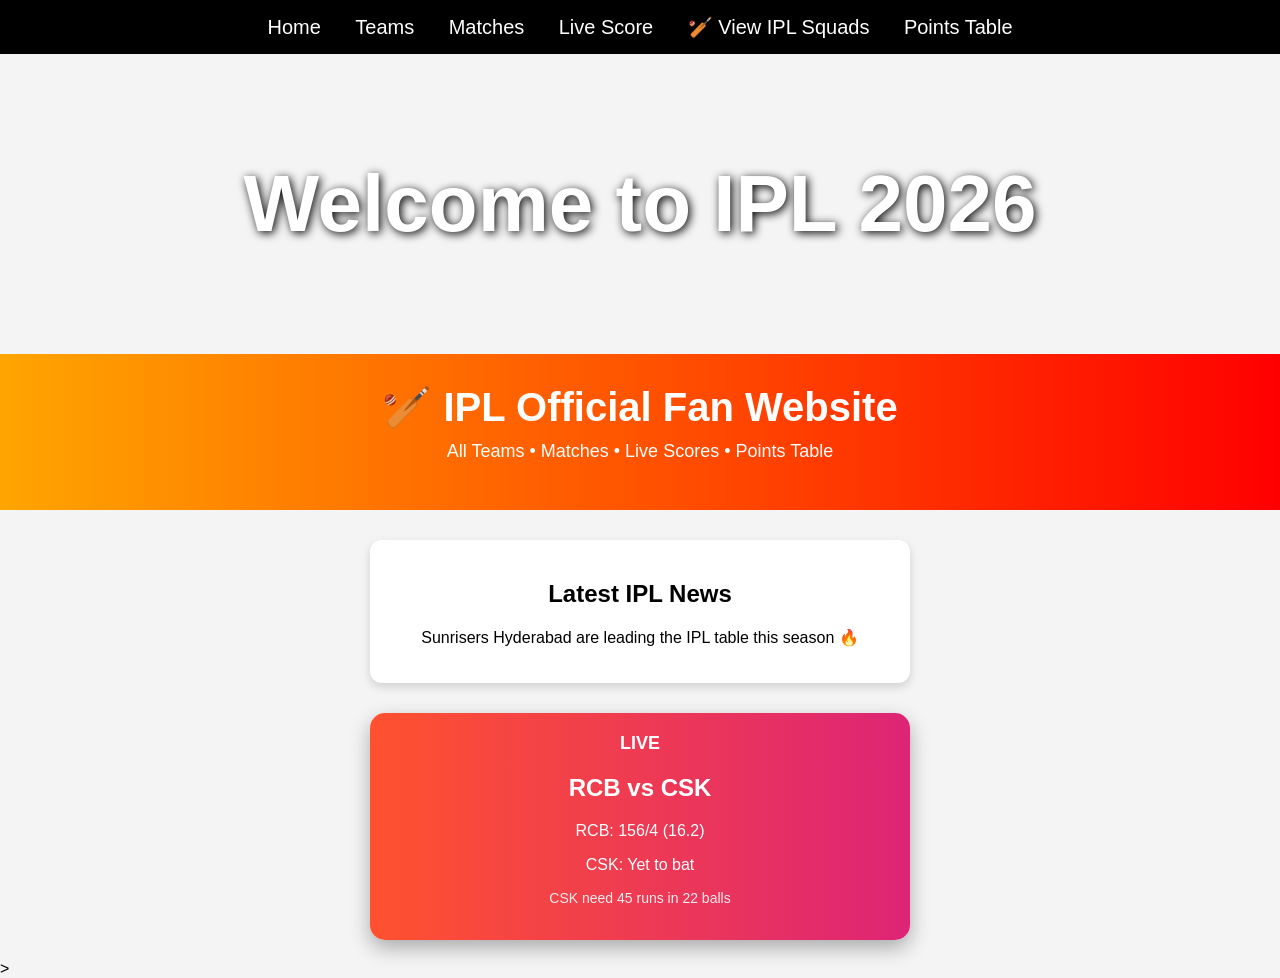
<file: index.html>
<!DOCTYPE html>
<html>

<head>
    <title>IPL 2026</title>
    <link rel="stylesheet" href="style.css">
</head>

<body>

    <nav>
        <a href="index.html">Home</a>
        <a href="teams.html">Teams</a>
        <a href="matches.html">Matches</a>
        <a href="live.html">Live Score</a>
        <a href="squads.html">🏏 View IPL Squads</a>
        <a href="points.html">Points Table</a>
    </nav>

    <div class="banner">
        <h1>Welcome to IPL 2026</h1>
    </div>

    <header class="header">
        <h1>🏏 IPL Official Fan Website</h1>
        <p>All Teams • Matches • Live Scores • Points Table</p>
    </header>

    <div class="card">
        <h2>Latest IPL News</h2>
        <p>Sunrisers Hyderabad are leading the IPL table this season 🔥</p>
    </div>

    <div class="live-card">
        <div class="live-header">
                 <span class="live-dot"></span>
                  <span class="live-text">LIVE</span>
        </div>

      <h2>RCB vs CSK</h2>

    <div class="score">
        <p>RCB: 156/4 (16.2)</p>
        <p>CSK: Yet to bat</p>
    </div>

    <p class="status">CSK need 45 runs in 22 balls</p>
</div>

</body>

</html>>
</file>
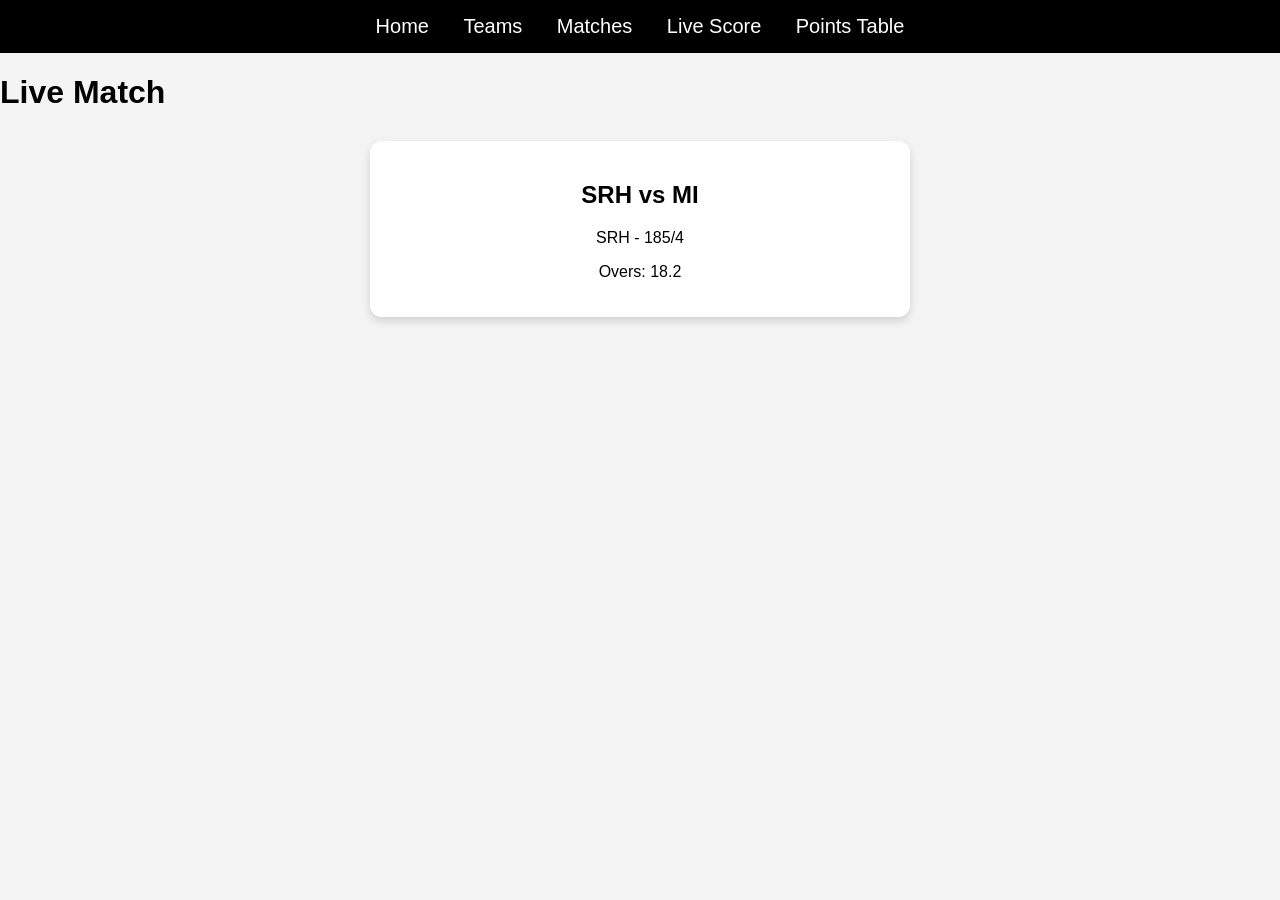
<file: live.html>
<!DOCTYPE html>
<html>
<head>
    <title>Live Scores</title>
    <link rel="stylesheet" href="style.css">
</head>

<body>

<nav>
    <a href="index.html">Home</a>
    <a href="teams.html">Teams</a>
    <a href="matches.html">Matches</a>
    <a href="live.html">Live Score</a>
    <a href="points.html">Points Table</a>
</nav>

<h1>Live Match</h1>

<div class="card">
    <h2>SRH vs MI</h2>
    <p>SRH - 185/4</p>
    <p>Overs: 18.2</p>
</div>

</body>
</html>
</file>
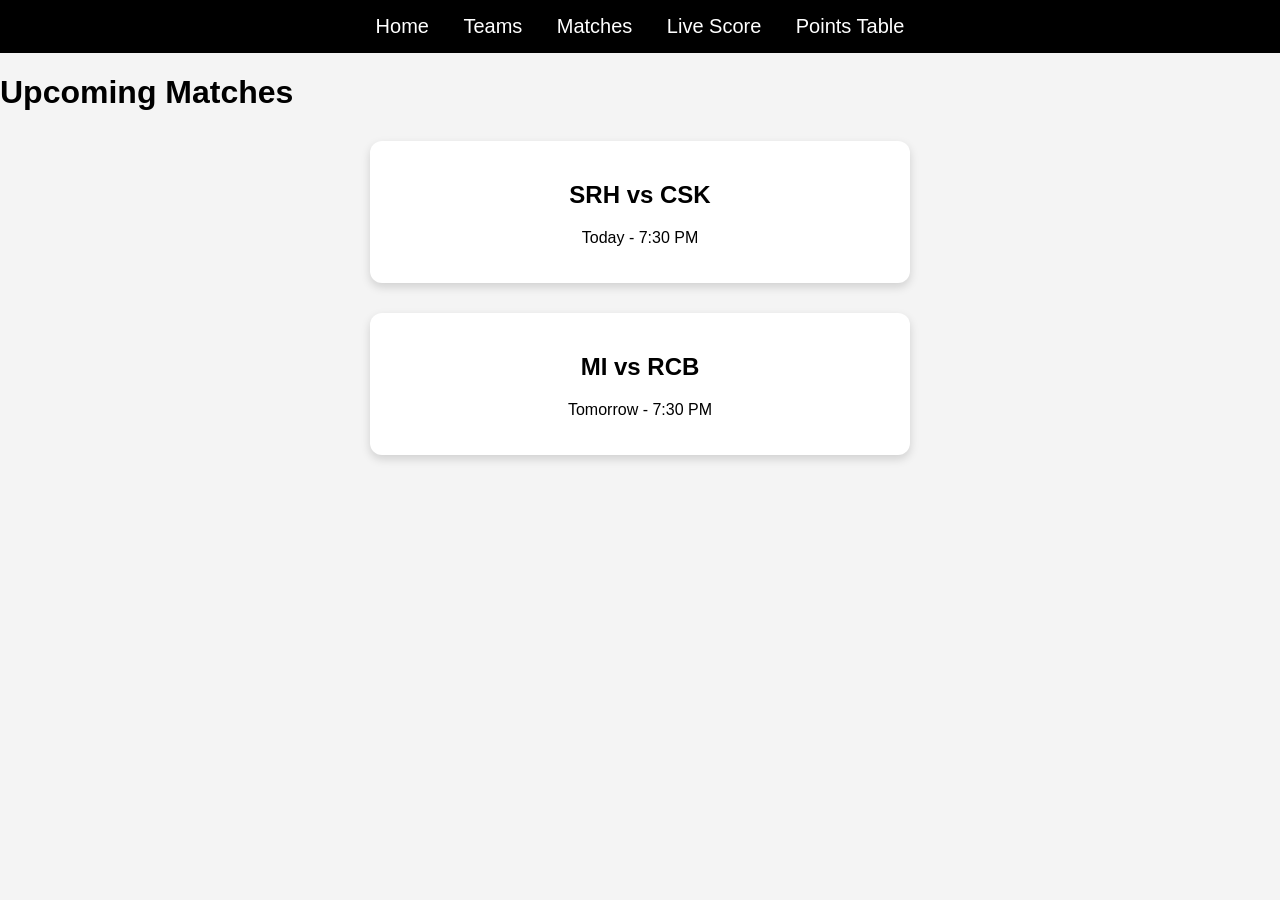
<file: matches.html>
<!DOCTYPE html>
<html>
<head>
    <title>IPL Matches</title>
    <link rel="stylesheet" href="style.css">
</head>

<body>

<nav>
    <a href="index.html">Home</a>
    <a href="teams.html">Teams</a>
    <a href="matches.html">Matches</a>
    <a href="live.html">Live Score</a>
    <a href="points.html">Points Table</a>
</nav>

<h1>Upcoming Matches</h1>

<div class="card">
    <h2>SRH vs CSK</h2>
    <p>Today - 7:30 PM</p>
</div>

<div class="card">
    <h2>MI vs RCB</h2>
    <p>Tomorrow - 7:30 PM</p>
</div>

</body>
</html>
</file>
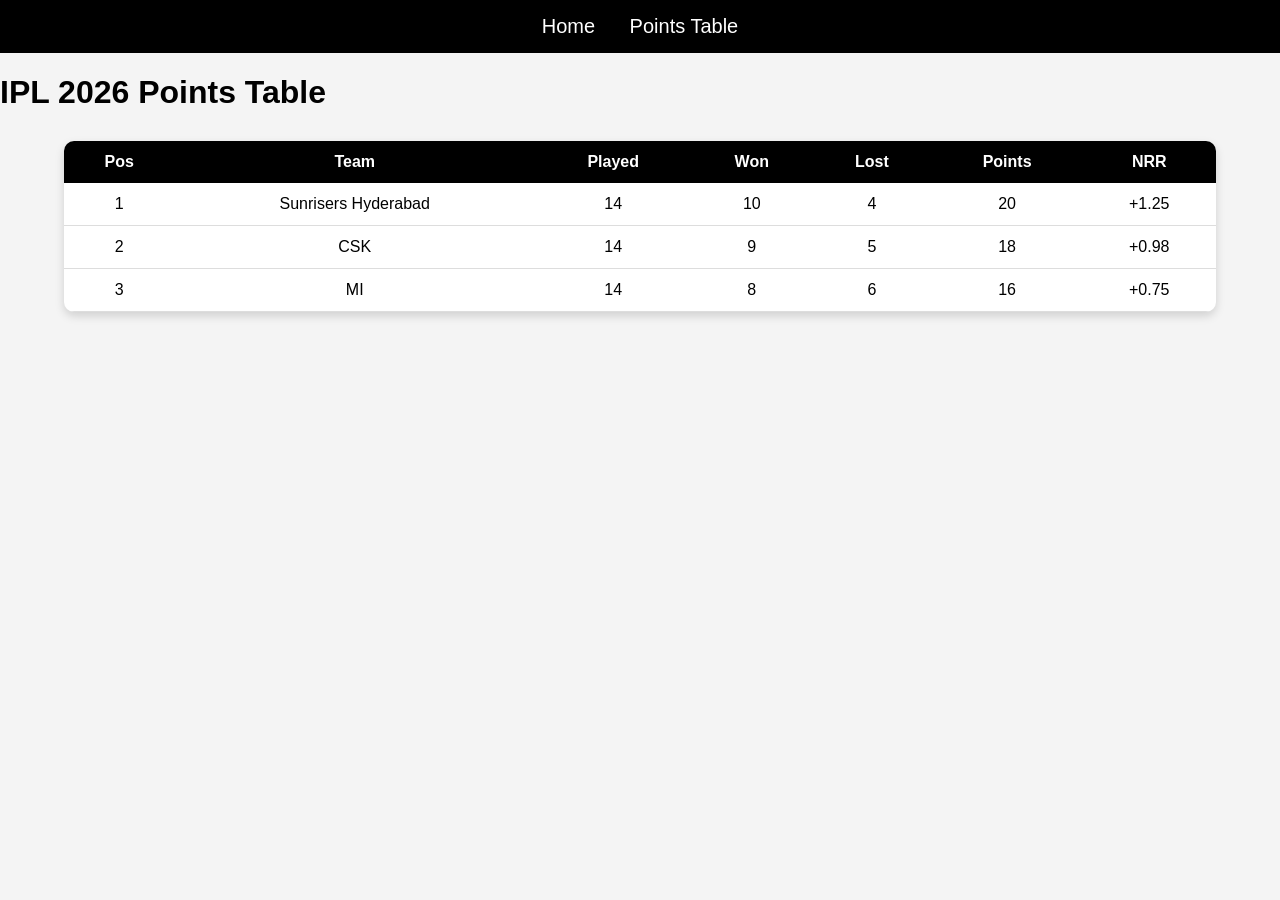
<file: points.html>
<!DOCTYPE html>
<html>
<head>
    <title>IPL Points Table</title>
    <link rel="stylesheet" href="style.css">
</head>

<body>

<nav>
    <a href="index.html">Home</a>
    <a href="points.html">Points Table</a>
</nav>

<h1>IPL 2026 Points Table</h1>

<table class="points-table">
    <tr>
        <th>Pos</th>
        <th>Team</th>
        <th>Played</th>
        <th>Won</th>
        <th>Lost</th>
        <th>Points</th>
        <th>NRR</th>
    </tr>

    <tr>
        <td>1</td>
        <td>Sunrisers Hyderabad</td>
        <td>14</td>
        <td>10</td>
        <td>4</td>
        <td>20</td>
        <td>+1.25</td>
    </tr>

    <tr>
        <td>2</td>
        <td>CSK</td>
        <td>14</td>
        <td>9</td>
        <td>5</td>
        <td>18</td>
          <td>+0.98</td>
    </tr>

    <tr>
        <td>3</td>
        <td>MI</td>
        <td>14</td>
        <td>8</td>
        <td>6</td>
        <td>16</td>
        <td>+0.75</td>
    </tr>
</table>

</body>
</html>
</file>
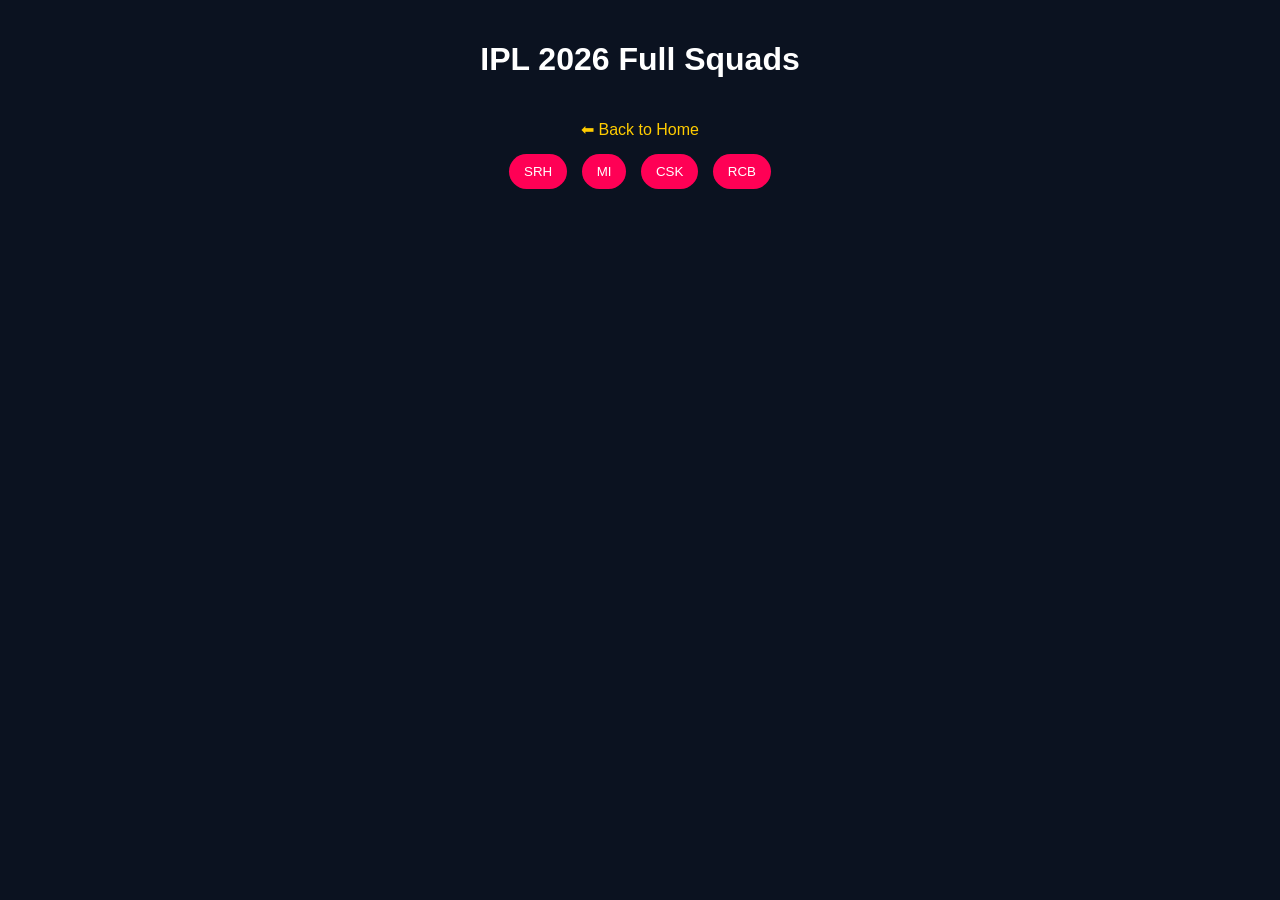
<file: squads.html>
<!DOCTYPE html>
<html lang="en">
<head>
  <meta charset="UTF-8">
  <title>IPL Squads</title>

  <style>
    body {
      margin: 0;
      font-family: Arial;
      background: #0b1220;
      color: white;
    }

    h1 {
      text-align: center;
      padding: 20px;
    }

    .team-buttons {
      text-align: center;
      margin-bottom: 20px;
    }

    .team-buttons button {
      margin: 5px;
      padding: 10px 15px;
      border: none;
      border-radius: 20px;
      background: #ff0055;
      color: white;
      cursor: pointer;
    }

    .team-buttons button:hover {
      background: #ffcc00;
      color: black;
    }

    .squad-container {
      display: flex;
      flex-wrap: wrap;
      justify-content: center;
      gap: 15px;
      padding: 20px;
    }

    .player-card {
      background: #111827;
      width: 160px;
      border-radius: 12px;
      padding: 10px;
      text-align: center;
      transition: 0.3s;
    }

    .player-card:hover {
      transform: scale(1.05);
    }

    .player-card img {
      width: 100%;
      border-radius: 10px;
    }

    .back {
      display: block;
      text-align: center;
      margin: 10px;
      color: #ffcc00;
      text-decoration: none;
    }
  </style>
</head>

<body>

<h1>IPL 2026 Full Squads</h1>

<a class="back" href="index.html">⬅ Back to Home</a>

<div class="team-buttons">
  <button onclick="showTeam('SRH')">SRH</button>
  <button onclick="showTeam('MI')">MI</button>
  <button onclick="showTeam('CSK')">CSK</button>
  <button onclick="showTeam('RCB')">RCB</button>
</div>

<div id="squadContainer" class="squad-container"></div>

<script>
const squads = {
  SRH: [
    {
      name: "Pat Cummins",
      role: "Bowler",
      runs: 350,
      centuries: 0,
      wickets: 45,
      img: "images/srh1.jpg"
    },
    {
      name: "Heinrich Klaasen",
      role: "Wicket Keeper",
      runs: 1200,
      centuries: 2,
      wickets: 0,
      img: "images/srh2.jpg"
    },
    {
      name: "Abhishek Sharma",
      role: "All Rounder",
      runs: 900,
      centuries: 1,
      wickets: 10,
      img: "images/srh3.jpg"
    },
    {
      name: "Aiden Markram",
      role: "Batsman",
      runs: 1500,
      centuries: 3,
      wickets: 5,
      img: "images/srh4.jpg"
    }
  ],

  MI: [
    {
      name: "Rohit Sharma",
      role: "Batsman",
      runs: 6000,
      centuries: 6,
      wickets: 0,
      img: "images/mi1.jpg"
    },
    {
      name: "Jasprit Bumrah",
      role: "Bowler",
      runs: 200,
      centuries: 0,
      wickets: 170,
      img: "images/mi2.jpg"
    }
  ],

  CSK: [
    {
      name: "MS Dhoni",
      role: "Wicket Keeper",
      runs: 5000,
      centuries: 0,
      wickets: 0,
      img: "images/csk1.jpg"
    },
    {
      name: "Ruturaj Gaikwad",
      role: "Batsman",
      runs: 1800,
      centuries: 2,
      wickets: 0,
      img: "images/csk2.jpg"
    }
  ],

  RCB: [
    {
      name: "Virat Kohli",
      role: "Batsman",
      runs: 7000,
      centuries: 7,
      wickets: 4,
      img: "images/rcb1.jpg"
    },
    {
      name: "Faf du Plessis",
      role: "Batsman",
      runs: 4000,
      centuries: 3,
      wickets: 1,
      img: "images/rcb2.jpg"
    }
  ]
};

function showTeam(team) {
  const container = document.getElementById("squadContainer");
  container.innerHTML = "";

  squads[team].forEach(player => {
    container.innerHTML += `
      <div class="player-card">
        <img src="${player.img}">
        <h3>${player.name}</h3>
        <p><b>Role:</b> ${player.role}</p>
        <p>🏏 Runs: ${player.runs}</p>
        <p>💯 Centuries: ${player.centuries}</p>
        <p>🎯 Wickets: ${player.wickets}</p>
      </div>
    `;
  });
}
</script>

</body>
</html>
</file>
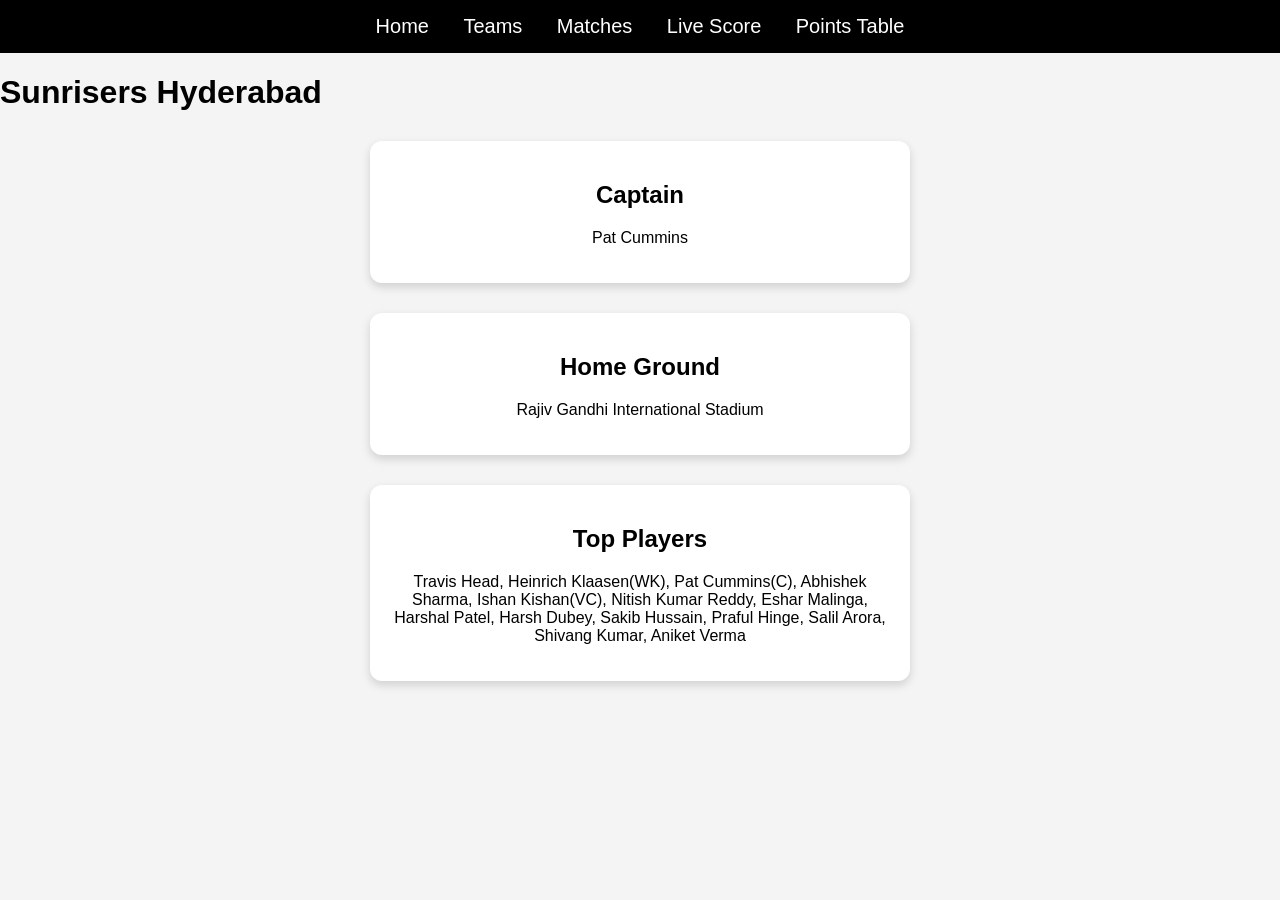
<file: srh.html>
<!DOCTYPE html>
<html>
<head>
    <title>Sunrisers Hyderabad</title>
    <link rel="stylesheet" href="style.css">
</head>

<body>

<nav>
    <a href="index.html">Home</a>
    <a href="teams.html">Teams</a>
    <a href="matches.html">Matches</a>
    <a href="live.html">Live Score</a>
    <a href="points.html">Points Table</a>
</nav>

<h1>Sunrisers Hyderabad</h1>

<div class="card">
    <h2>Captain</h2>
    <p>Pat Cummins</p>
</div>

<div class="card">
    <h2>Home Ground</h2>
    <p>Rajiv Gandhi International Stadium</p>
</div>

<div class="card">
    <h2>Top Players</h2>
    <p>Travis Head, Heinrich Klaasen(WK), Pat Cummins(C), Abhishek Sharma, Ishan Kishan(VC), Nitish Kumar Reddy, Eshar Malinga, Harshal Patel, Harsh Dubey, Sakib Hussain, Praful Hinge, Salil Arora, Shivang Kumar, Aniket Verma   </p>
</div>

</body>
</html>
</file>
<file: style.css>
html{
    scroll-behavior: smooth;
}

body{
    margin: 0;
    font-family: Arial, sans-serif;
    background-color: #f4f4f4;
}

nav{
    background-color: black;
    padding: 15px;
    text-align: center;
}

nav a{
    color: white;
    text-decoration: none;
    margin: 15px;
    font-size: 20px;
    transition: 0.3s;
}

nav a:hover{
    color: orange;
    transform: scale(1.1);
}

.banner{
    height: 300px;
    background-image: url("https://images.unsplash.com/photo-1593766827228-8737b4534aa5");
    background-size: cover;
    background-position: center;
    display: flex;
    justify-content: center;
    align-items: center;
    color: white;
    font-size: 40px;
    font-weight: bold;
    text-shadow: 2px 2px 10px black;
}

.header{
    text-align: center;
    background: linear-gradient(to right, orange, red);
    color: white;
    padding: 30px;
}

.header h1{
    font-size: 40px;
    margin: 0;
}

.header p{
    font-size: 18px;
    margin-top: 10px;
}

.card{
    background-color: white;
    padding: 20px;
    margin: 30px auto;
    width: 80%;
    max-width: 500px;
    border-radius: 12px;
    box-shadow: 0 4px 10px rgba(0,0,0,0.15);
    transition: 0.3s;
    text-align: center;
}

.card:hover{
    transform: translateY(-8px);
    box-shadow: 0 8px 20px rgba(0,0,0,0.3);
}

.points-table{
    width: 90%;
    margin: 30px auto;
    border-collapse: collapse;
    background-color: white;
    box-shadow: 0 4px 10px rgba(0,0,0,0.15);
    border-radius: 10px;
    overflow: hidden;
}

.points-table th{
    background-color: black;
    color: white;
    padding: 12px;
}

.points-table td{
    padding: 12px;
    text-align: center;
    border-bottom: 1px solid #ddd;
}

.points-table tr:hover{
    background-color: #f5f5f5;
}
.teams-container{
    display: flex;
    flex-wrap: wrap;
    justify-content: center;
    gap: 30px;
    padding: 30px;
}

.team-card{
    background-color: white;
    width: 250px;
    padding: 20px;
    border-radius: 15px;
    text-align: center;
    box-shadow: 0 4px 10px rgba(0,0,0,0.2);
    transition: 0.3s;
}

.team-card:hover{
    transform: translateY(-10px);
    box-shadow: 0 8px 20px rgba(0,0,0,0.3);
}

.team-card img{
    width: 150px;
    height: 150px;
    object-fit: contain;
}

.team-card a{
    text-decoration: none;
    color: black;
}
.live-card{
    background: linear-gradient(to right, #ff512f, #dd2476);
    color: white;
    padding: 20px;
    margin: 20px auto;
    width: 80%;
    max-width: 500px;
    border-radius: 15px;
    box-shadow: 0 8px 20px rgba(0,0,0,0.3);
    text-align: center;
    animation: pulse 1.5s infinite;
}

.live-header{
    font-weight: bold;
    font-size: 18px;
    margin-bottom: 10px;
}

.score{
    font-size: 16px;
    margin: 10px 0;
}

.status{
    font-size: 14px;
    opacity: 0.9;
}

/* blinking effect */
@keyframes pulse{
    0% { transform: scale(1); }
    50% { transform: scale(1.02); }
    100% { transform: scale(1); }
}
.player-card p {
  margin: 4px 0;
  font-size: 14px;
  color: #d1d5db;
}
</file>
